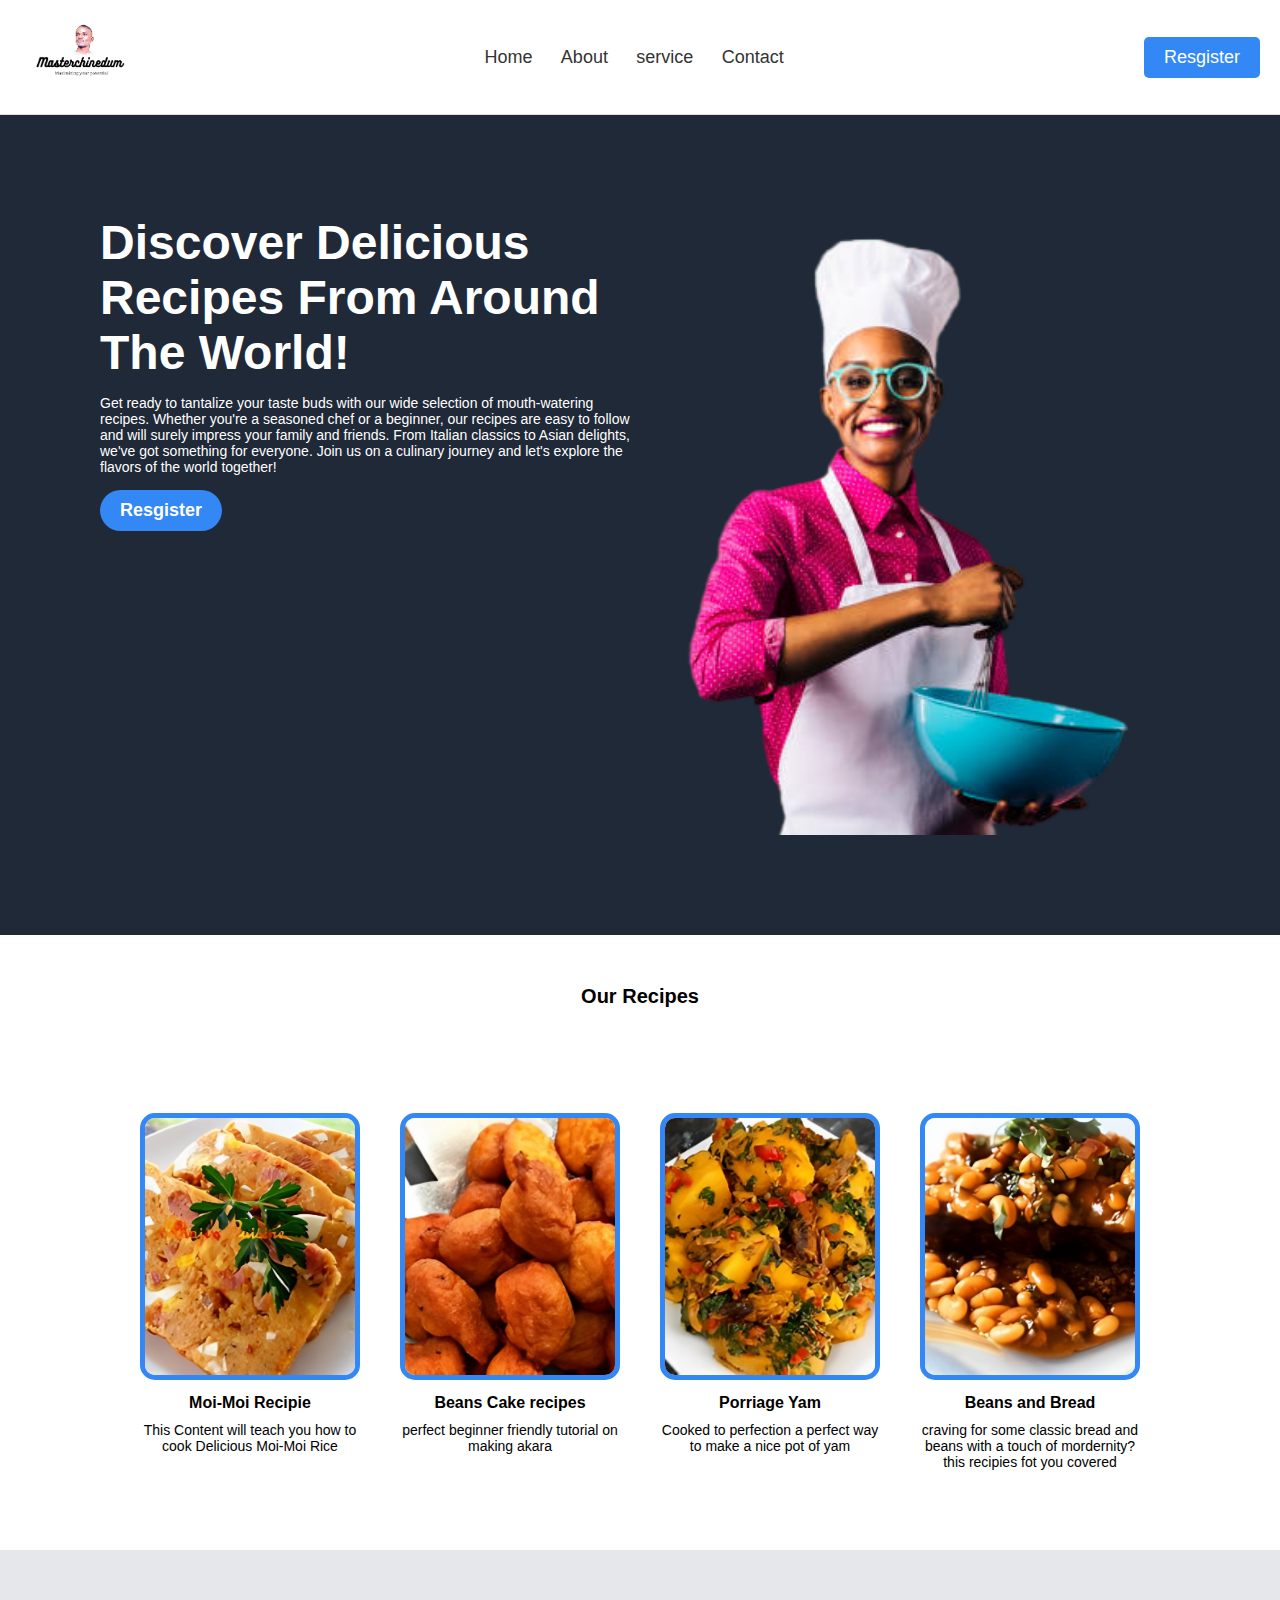
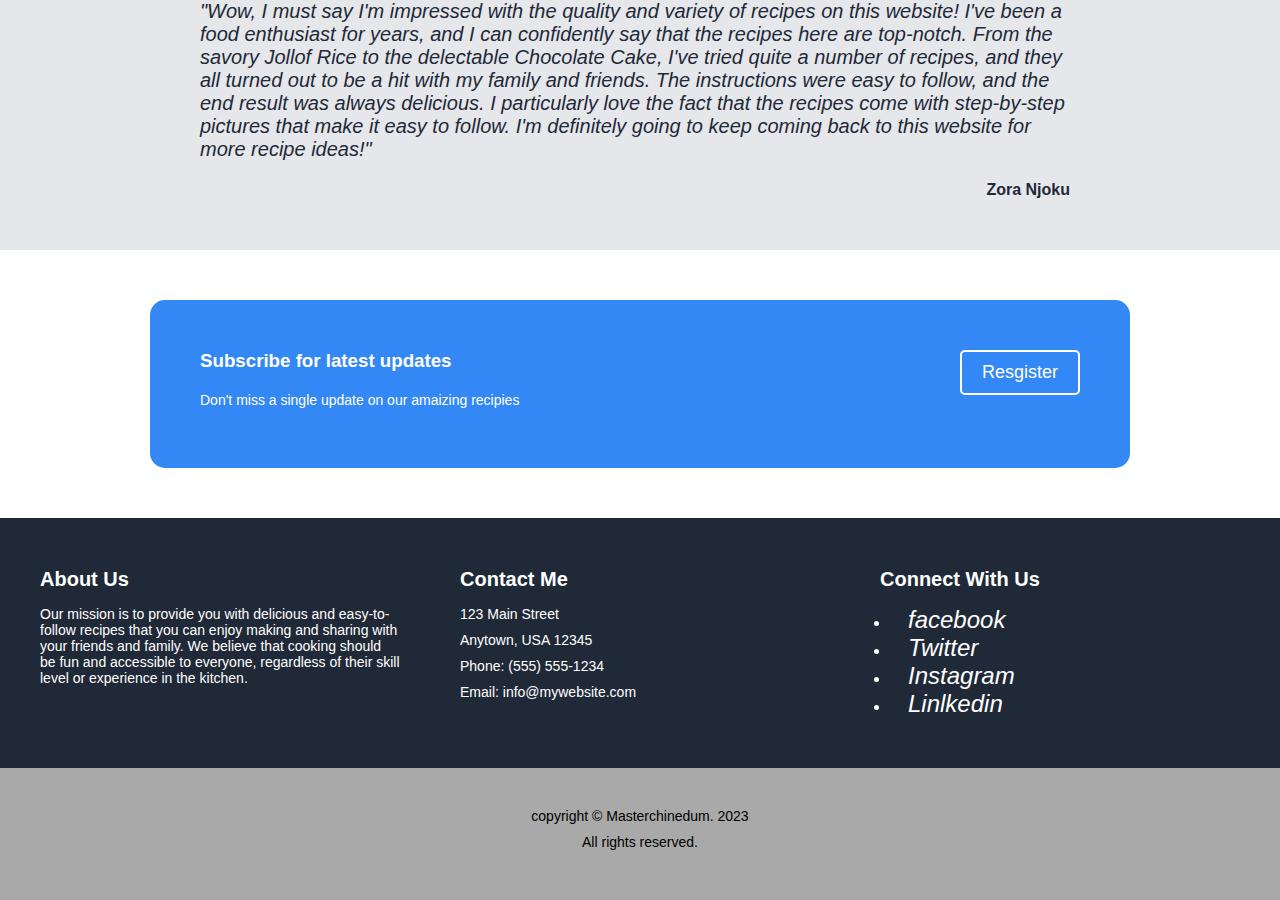
<file: index.html>
<!DOCTYPE html>
<html lang="en">
<head>
    <meta charset="UTF-8">
    <meta http-equiv="X-UA-Compatible" content="IE=edge">
    <meta name="viewport" content="width=device-width, initial-scale=1.0">
    <link rel="stylesheet" href="style.css">
    <title>Designs By Masterchinedum</title>
</head>
<body>
    <header>
        <div class="navbar">
            <div class="logo"><img src="./Assets/Masterchinedum__1_-removebg-preview.png" alt = "mylogo"></div>

            <div class="menu">
                <a href="index.html">Home</a>
                <a href="about.html">About</a>
                <a href="service.html">service</a>
                <a href="contact.html">Contact</a>
                </div>
            <div class="button">
                    <a href="index.html">Resgister</a>
            </div>
        </div>
    </header>
    <main>
        <section class="hero">
            <div class="herotext">
                    <h1>Discover Delicious Recipes From Around The World!</h1>
                    <p class="content">
                        Get ready to tantalize your taste buds with our wide selection of mouth-watering recipes. Whether you're a seasoned chef or a beginner, our recipes are easy to follow and will surely impress your family and friends. From Italian classics to Asian delights, we've got something for everyone. Join us on a culinary journey and let's explore the flavors of the world together!

                    </p>
                    <div class="button">
                        <a href="index.html">Resgister</a>
                    </div>
            </div>
            <div class="heroimage">
                <img src="./Assets/herochef.png" alt = "mylogo">
            </div>
        </section>

        <section class="body">
            <div class="bodytext">
                <h2>Our Recipes</h2>
            </div>
            <div class="bodyimages">
                <div class="image"><a href="https://facebook.com/masterchinedum">
                    <img src="./Assets/OIP (2).png" alt="Jollof Rice">
                    <h4>Moi-Moi Recipie</h4>
                    <p>This Content will teach you how to cook Delicious Moi-Moi Rice</p>
                    </a>
                </div>
                <div class="image"><a href="https://facebook.com/masterchinedum">
                    <img src="./Assets/download (5).png" alt="Jollof Rice">
                    <h4>Beans Cake recipes</h4>
                    <p>perfect beginner friendly tutorial on making akara</p>
                    </a>
                </div>
                <div class="image">
                    <a href="https://facebook.com/masterchinedum">
                    <img src="./Assets/download (4).png" alt="Jollof Rice">
                    <h4>Porriage Yam</h4>
                    <p>Cooked to perfection a perfect way to make a nice pot of yam</p>
                    </a>
                </div>
                <div class="image">
                    <a href="https://facebook.com/masterchinedum">
                    <img src="./Assets/download (3).png" alt="Jollof Rice">
                    <h4>Beans and Bread</h4>
                    <p>craving for some classic bread and beans with a touch of mordernity? this recipies fot you covered</p>
                    </a>
                </div>
            </div>
        </section>
        

        <section class="comments">

            <div class="reviewcomments">
                <p><i>"Wow, I must say I'm impressed with the quality and variety of recipes on this website! I've been a food enthusiast for years, and I can confidently say that the recipes here are top-notch. From the savory Jollof Rice to the delectable Chocolate Cake, I've tried quite a number of recipes, and they all turned out to be a hit with my family and friends. The instructions were easy to follow, and the end result was always delicious. I particularly love the fact that the recipes come with step-by-step pictures that make it easy to follow. I'm definitely going to keep coming back to this website for more recipe ideas!"</i></p>
                <h4 class="author">
                    Zora Njoku
                </h4>
            </div>
        </section>
        <section class="body">
            <div class="call">
                <div class="content">
                    <h3> Subscribe for latest updates</h3>
                    <p>Don't miss a single update on our amaizing recipies</p>
                </div>
                <div class="button">
                    <a href="index.html">Resgister</a>
                </div>
            </div>
        </section>
    </main>
      <footer>
    <div class="container">
      <div class="row">
        <div class="column">
          <h2>About Us</h2>
          <p>Our mission is to provide you with delicious and easy-to-follow recipes that you can enjoy making and sharing with your friends and family. We believe that cooking should be fun and accessible to everyone, regardless of their skill level or experience in the kitchen.</p>
        </div>
        <div class="column">
          <h2>Contact Me</h2>
          <p>123 Main Street</p>
          <p>Anytown, USA 12345</p>
          <p>Phone: (555) 555-1234</p>
          <p>Email: info@mywebsite.com</p>
        </div>
        <div class="column">
          <h2>Connect With Us</h2>
          <ul class="social-icons">
            <li><a href="#"><i class="fa fa-facebook">facebook</i></a></li>
            <li><a href="#"><i class="fa fa-twitter">Twitter</i></a></li>
            <li><a href="#"><i class="fa fa-instagram">Instagram</i></a></li>
            <li><a href="#"><i class="fa fa-linkedin">Linlkedin</i></a></li>
          </ul>
        </div>
      </div>
    </div>

  </footer>
  <div class="copyrght">
    <p> copyright © Masterchinedum. 2023</p>
    <p>All rights reserved.</p>
</div>
</body>
</html>
</file>
<file: style.css>
/* Reset default browser styles */
* {
  margin: 0;
  padding: 0;
  box-sizing: border-box;
}

/* Global styles */
body {
  font-family: Arial, sans-serif;
}

/* Header styles */
header {
  background-color: #fff;
  border-bottom: 1px solid #ddd;
  padding: 20px;
}

.navbar {
  display: flex;
  justify-content: space-between;
  align-items: center;
}

.logo img {
  height: 70px;
}

.menu a {
  color: #333;
  text-decoration: none;
  font-size: 18px;
  margin-right: 20px;
  padding: 2px;
  transition: all 0.3s ease;
}

.menu a:hover {
  color: #3388f6;
  text-decoration: underline;
}

.button a {
  display: inline-block;
  background-color: #3388f6;
  color: #fff;
  padding: 10px 20px;
  border-radius: 5px;
  text-decoration: none;
  font-size: 18px;
  transition: all 0.3s ease;
}

.button a:hover {
  background-color: #fff;
  color: #3388f6;
  border: 2px solid #3388f6;
}

main {
  
  background-color: #fff;

}
.hero {
  background-color: #1F2937;
  display: flex;
  color: #fff;
  font-size: 18px;
  padding: 100px;
  min-height: 600px;
}
.herotext {
  display: flex 1;
  width: 50%;
}
.heroimage {
  display: flex 1;
  width: 50%;
  display: flex;
  justify-content: center;
  align-items:  center;
}

.heroimage img {
    width: 100%;
}

.menu a {
  color: #333;
  text-decoration: none;
  font-size: 18px;
  margin-right: 20px;
  padding: 2px;
  transition: all 0.3s ease;
}

.button a {
  display: inline-block;
  background-color: #3388f6;
  color: #ffff;
  padding: 10px 20px;
  border-radius: 5px;
  text-decoration: none;
  font-size: 18px;
  transition: all 0.3s ease;
}

.button a:hover {
  background-color: #fff;
  color: #3388f6;
  border: 2px solid #3388f6;
}

main {
  
  background-color: #fff;

}
.hero {
  background-color: #1F2937;
  display: flex;
  color: #fff;
  text-decoration: none;
  font-size: 18px;
}

.hero h1 {
  color: #fff;
  font-size: 48px;
  margin-bottom: 15px;
}
.hero p {
  margin-bottom: 15px;
}

.hero .button a {
  display: inline-block;
  padding: 10px 20px;
  background-color: #3388f6;
  color: #ffff;
  text-decoration: none;
  font-weight: bold;
  border-radius: 25px;
  transition: background-color 0.3s ease;
}

.hero .button a:hover {
  background-color: #ffff;
  color: #3388f6;
}

.body {
  background-color: #fff;
  padding-left: 100px;
  padding-right: 100px;
}
.bodytext{
  color: black;
  text-align: center;
  padding: 50px;
}

.bodyimages {
  display: flex;
  justify-content: space-between;
  margin: 20px;
  color: black;
  text-align: center;
  flex-wrap: wrap;

}

.image img {
  width: 100%;
  height: 100%; /* Set the height of the image */
  object-fit: cover;
}

.bodyimages .image {
  display: flex 1;
  width: 25%;
  justify-content: center;
  align-items:  center;
  padding: 20px;
}
.bodyimages .image img {
  border: 5px solid #3388f6;
  border-radius: 15px;
}
.bodyimages .image img:hover {
  transform: scale(1.1);
  transition: transform 0.5s ease;
  border: 2px solid black;
}
.bodyimages .image h4 {
  margin-top: 10px;
  margin-bottom: 10px;

}
a {
  color: black; /* set the color to the same as the background color */
  text-decoration: none; /* remove the underline */
}

a:hover {
  color: #3388f6; /* set a different color when the link is hovered over */
}

.comments {

  background-color: #E5E7EB;
  padding-left: 200px;
  padding-right: 200px;
  padding-top: 50px;
  min-height: 300px;
  margin-top: 150px;
  margin-bottom: 50px;
}
.comments .reviewcomments p {
  font-size: 20px;
  color: #1F2937;
}
.comments .reviewcomments h4 {
  text-align: right;
  color: #1F2937;
  padding: 10px;
}
.call {
  display: flex;
  background-color: #3388f6;
  padding: 50px;
  border-radius: 15px;
  margin: 50px;
  color: #fff;
  justify-content: space-between;
}
.content h3{
  padding-bottom: 20px;
}
.call .button a{
  display: inline-block;
  padding: 10px 20px;
  background-color: #3388f6;
  color: white;
  text-decoration: none;
  border: 2px solid white;
  border-radius: 5px;
  transition: all 0.3s ease;
}
.call .button a:hover {
  background-color: #fff;
  color :#3388f6
}

footer {
  background-color: #1F2937;
  color: #fff;
  padding: 50px 0;
}

.container {
  max-width: 1200px;
  margin: 0 auto;
  display: flex;
  justify-content: space-between;
}

.row {
  display: flex;
  flex-wrap: wrap;
  justify-content: space-between;
}

.column {
  width: 30%;

}

h2 {
  font-size: 20px;
  margin-bottom: 15px;
}

p {
  font-size: 14px;
  margin-bottom: 10px;
}

.social-icons {
  display: block;
  justify-content: center;
  align-items: center;
}

.social-icons li {
  margin: 0 10px;
}

.social-icons li a {
  color: #fff;
  font-size: 24px;
}

/* Font Awesome icons */
.fa-facebook:before {
  content: "\f09a";
}

.fa-twitter:before {
  content: "\f099";
}

.fa-instagram:before {
  content: "\f16d";
}

.fa-linkedin:before {
  content: "\f0e1";
}
.copyrght {
  background-color: darkgray;
  color: black;
  text-align: center;
  padding: 40px;
}
</file>
